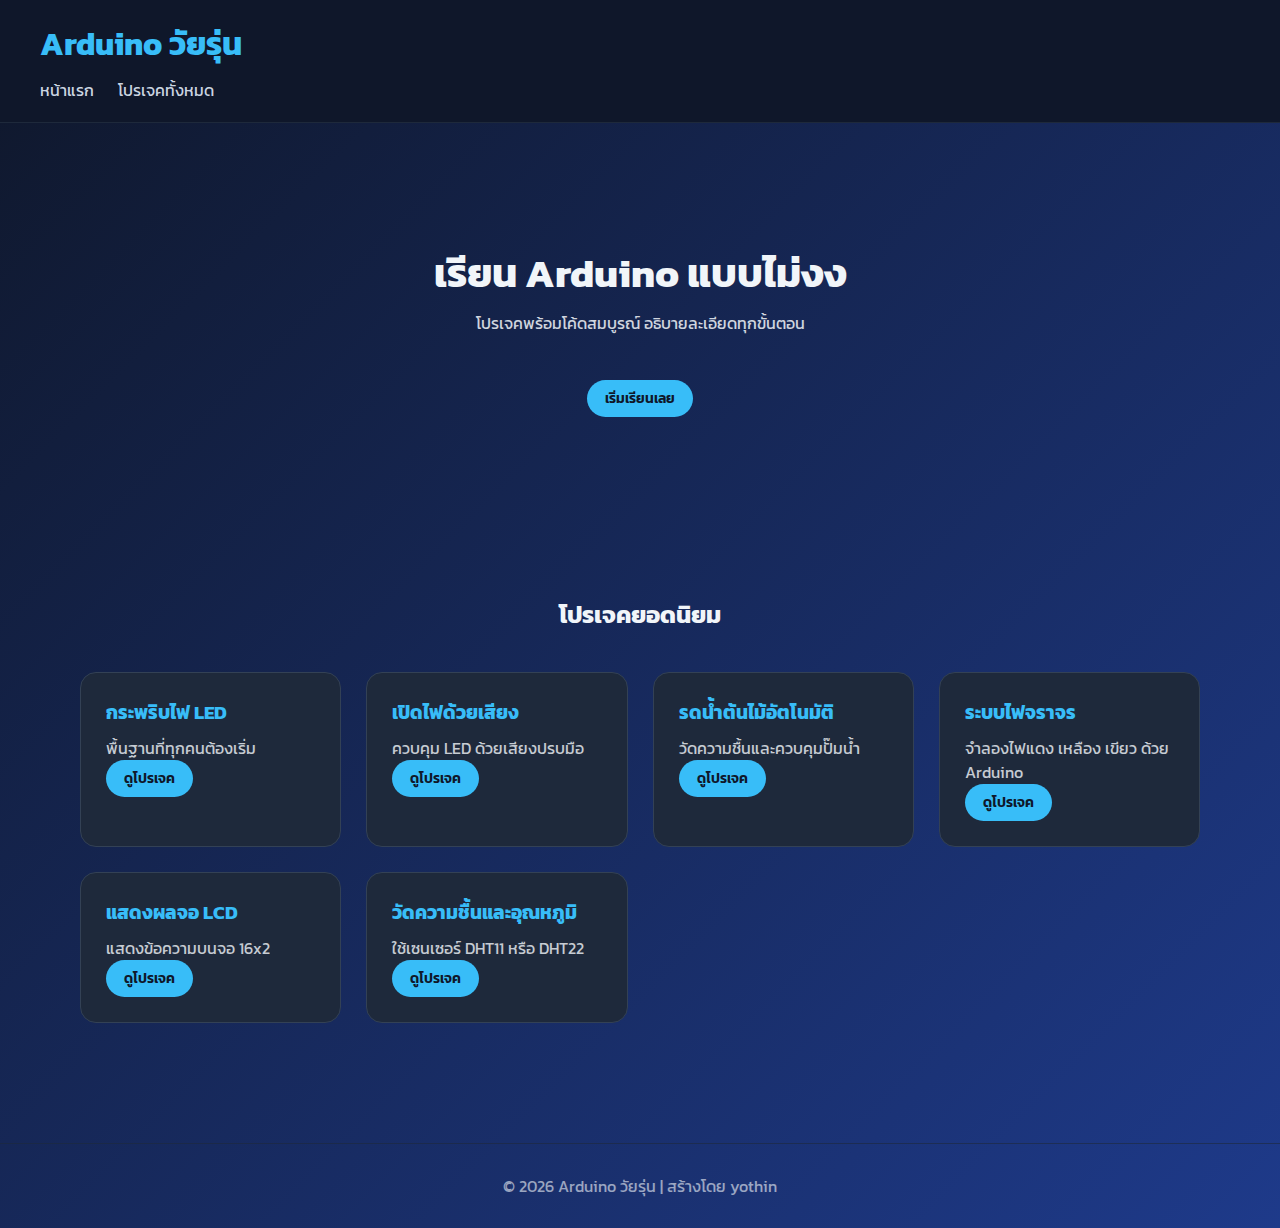
<file: index.html>
<!DOCTYPE html>
<html lang="th">

<head>
    <meta charset="UTF-8">
    <meta name="google-site-verification" content="0wXUp_9MqgOtxCmnk4hvebhjhcC8DUQ1pQcO4-HxYMM" />
    <meta name="viewport" content="width=device-width, initial-scale=1.0">
    <title>Arduino วัยรุ่น | โปรเจคภาษาไทย</title>
    <meta name="description" content="รวมโปรเจค Arduino ภาษาไทย เข้าใจง่าย พร้อมโค้ดสมบูรณ์">
    <link rel="stylesheet" href="style.css">
</head>

<body>

    <header>
        <h1>Arduino วัยรุ่น</h1>
        <nav>
            <a href="index.html">หน้าแรก</a>
            <a href="projects.html">โปรเจคทั้งหมด</a>
        </nav>
    </header>

    <section class="hero">
        <h2>เรียน Arduino แบบไม่งง</h2>
        <p>โปรเจคพร้อมโค้ดสมบูรณ์ อธิบายละเอียดทุกขั้นตอน</p>
        <a href="projects.html" class="btn">เริ่มเรียนเลย</a>
    </section>

    <section class="section">
        <h2>โปรเจคยอดนิยม</h2>
        <div class="grid">

            <div class="card">
                <h3>กระพริบไฟ LED</h3>
                <p>พื้นฐานที่ทุกคนต้องเริ่ม</p>
                <a href="project-led.html" class="btn">ดูโปรเจค</a>
            </div>

            <div class="card">
                <h3>เปิดไฟด้วยเสียง</h3>
                <p>ควบคุม LED ด้วยเสียงปรบมือ</p>
                <a href="project-sound.html" class="btn">ดูโปรเจค</a>
            </div>

            <div class="card">
                <h3>รดน้ำต้นไม้อัตโนมัติ</h3>
                <p>วัดความชื้นและควบคุมปั๊มน้ำ</p>
                <a href="project-soil.html" class="btn">ดูโปรเจค</a>
            </div>
            <div class="card">
                <h3>ระบบไฟจราจร</h3>
                <p>จำลองไฟแดง เหลือง เขียว ด้วย Arduino</p>
                <a href="project-traffic.html" class="btn">ดูโปรเจค</a>
            </div>

            <div class="card">
                <h3>แสดงผลจอ LCD</h3>
                <p>แสดงข้อความบนจอ 16x2</p>
                <a href="project-lcd.html" class="btn">ดูโปรเจค</a>
            </div>

            <div class="card">
                <h3>วัดความชื้นและอุณหภูมิ</h3>
                <p>ใช้เซนเซอร์ DHT11 หรือ DHT22</p>
                <a href="project-dht.html" class="btn">ดูโปรเจค</a>
            </div>

        </div>
    </section>

    <footer>
        © 2026 Arduino วัยรุ่น | สร้างโดย yothin
    </footer>

</body>


</html>
</file>
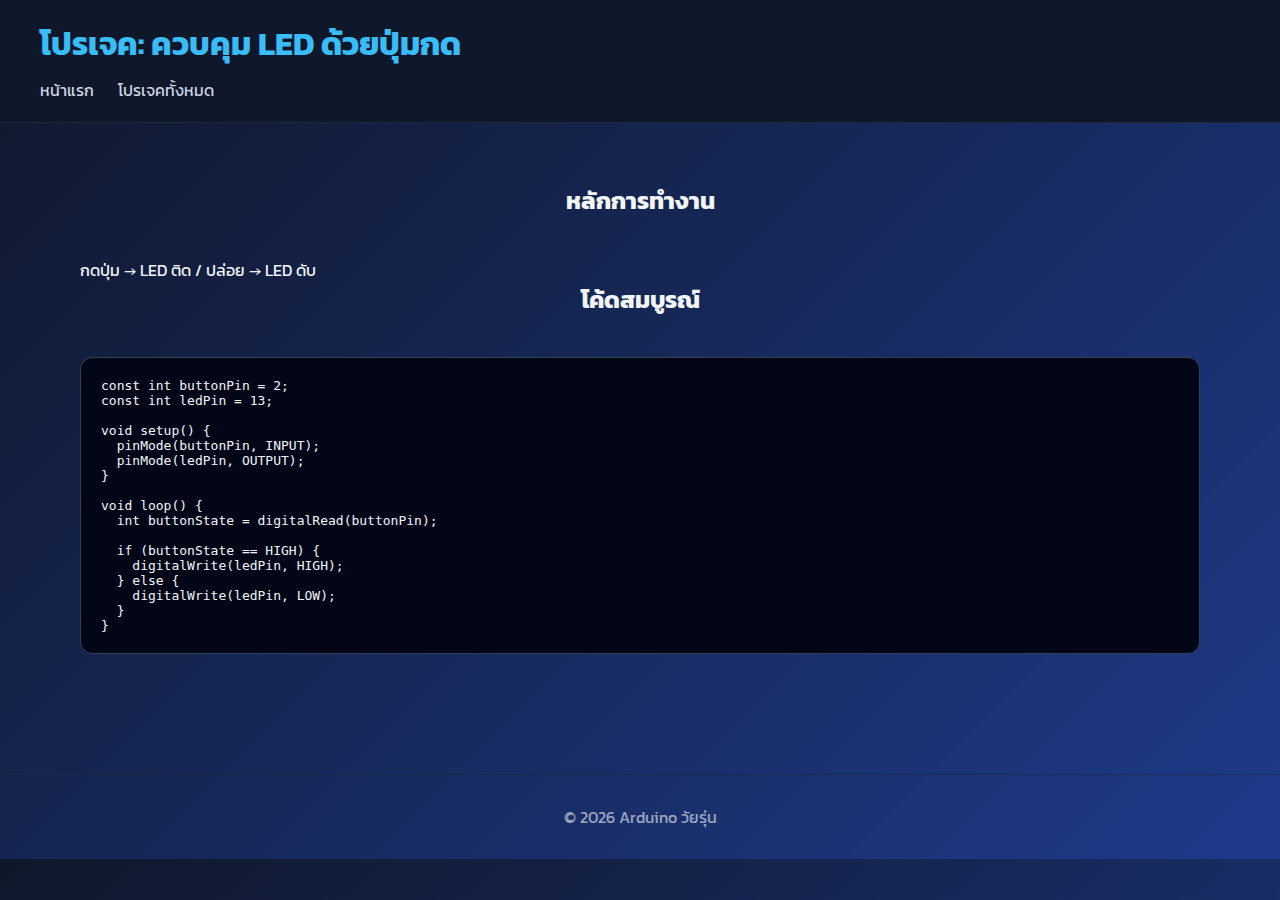
<file: project-button.html>
<!DOCTYPE html>
<html lang="th">

<head>
    <meta charset="UTF-8">
    <meta name="viewport" content="width=device-width, initial-scale=1.0">
    <title>ปุ่มกดควบคุม LED</title>
    <link rel="stylesheet" href="style.css">
</head>

<body>

    <header>
        <h1>โปรเจค: ควบคุม LED ด้วยปุ่มกด</h1>
        <nav>
            <a href="index.html">หน้าแรก</a>
            <a href="projects.html">โปรเจคทั้งหมด</a>
        </nav>
    </header>

    <section class="section">

        <h2>หลักการทำงาน</h2>
        <p>กดปุ่ม → LED ติด / ปล่อย → LED ดับ</p>

        <h2>โค้ดสมบูรณ์</h2>

        <pre>
const int buttonPin = 2;
const int ledPin = 13;

void setup() {
  pinMode(buttonPin, INPUT);
  pinMode(ledPin, OUTPUT);
}

void loop() {
  int buttonState = digitalRead(buttonPin);

  if (buttonState == HIGH) {
    digitalWrite(ledPin, HIGH);
  } else {
    digitalWrite(ledPin, LOW);
  }
}
</pre>

    </section>

    <footer>© 2026 Arduino วัยรุ่น</footer>

</body>

</html>
</file>
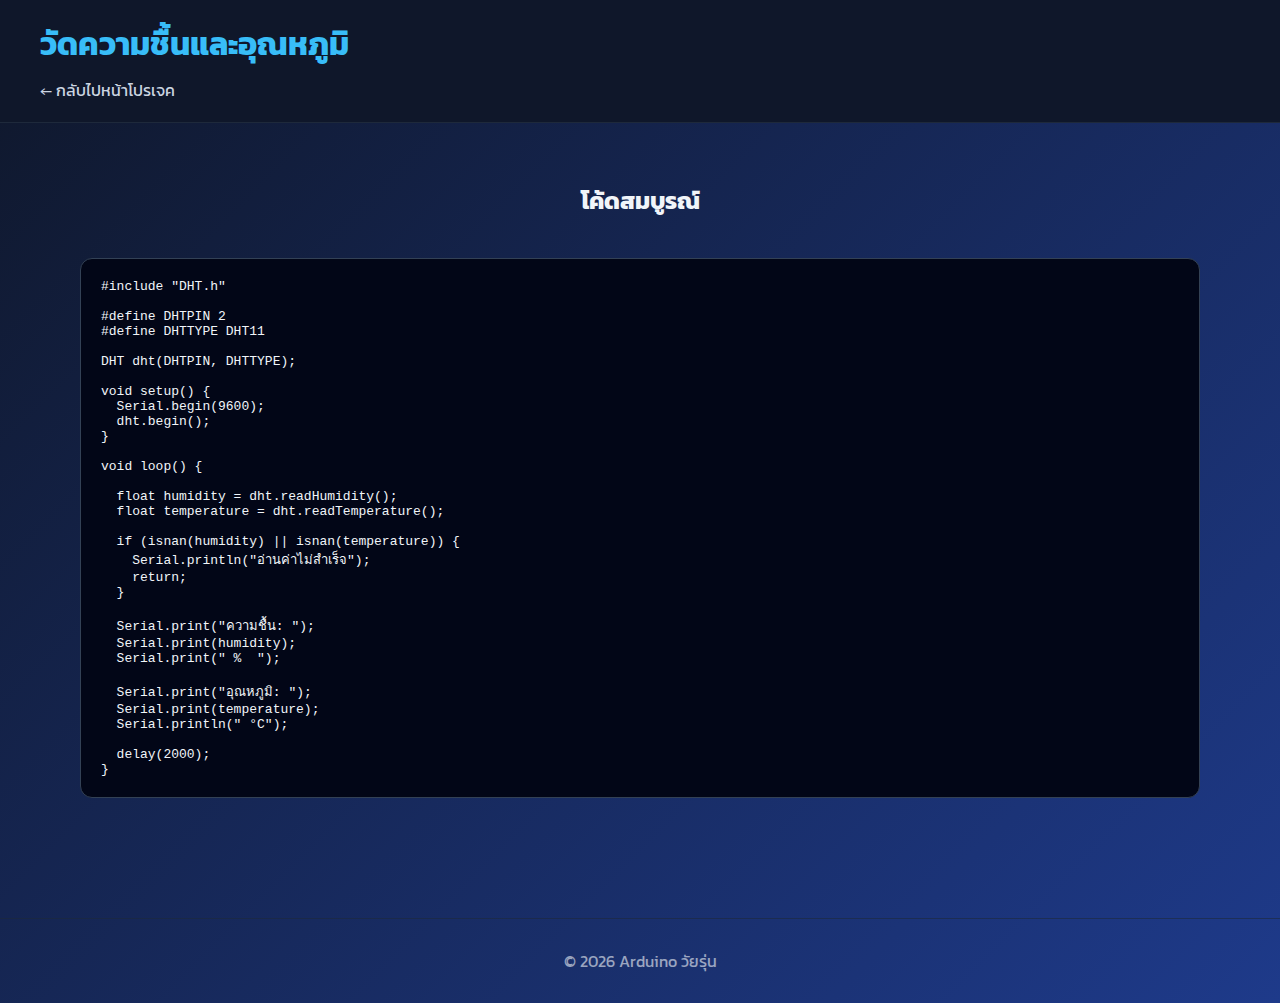
<file: project-dht.html>
<!DOCTYPE html>
<html lang="th">

<head>
    <meta charset="UTF-8">
    <meta name="viewport" content="width=device-width, initial-scale=1.0">
    <title>วัดความชื้นและอุณหภูมิ</title>
    <link rel="stylesheet" href="style.css">
</head>

<body>

    <header>
        <h1>วัดความชื้นและอุณหภูมิ</h1>
        <nav>
            <a href="index.html">← กลับไปหน้าโปรเจค</a>
        </nav>
    </header>

    <section class="section">

        <h2>โค้ดสมบูรณ์</h2>

        <pre>
#include "DHT.h"

#define DHTPIN 2
#define DHTTYPE DHT11

DHT dht(DHTPIN, DHTTYPE);

void setup() {
  Serial.begin(9600);
  dht.begin();
}

void loop() {

  float humidity = dht.readHumidity();
  float temperature = dht.readTemperature();

  if (isnan(humidity) || isnan(temperature)) {
    Serial.println("อ่านค่าไม่สำเร็จ");
    return;
  }

  Serial.print("ความชื้น: ");
  Serial.print(humidity);
  Serial.print(" %  ");

  Serial.print("อุณหภูมิ: ");
  Serial.print(temperature);
  Serial.println(" °C");

  delay(2000);
}
</pre>

    </section>

    <footer>
        © 2026 Arduino วัยรุ่น
    </footer>

</body>

</html>
</file>
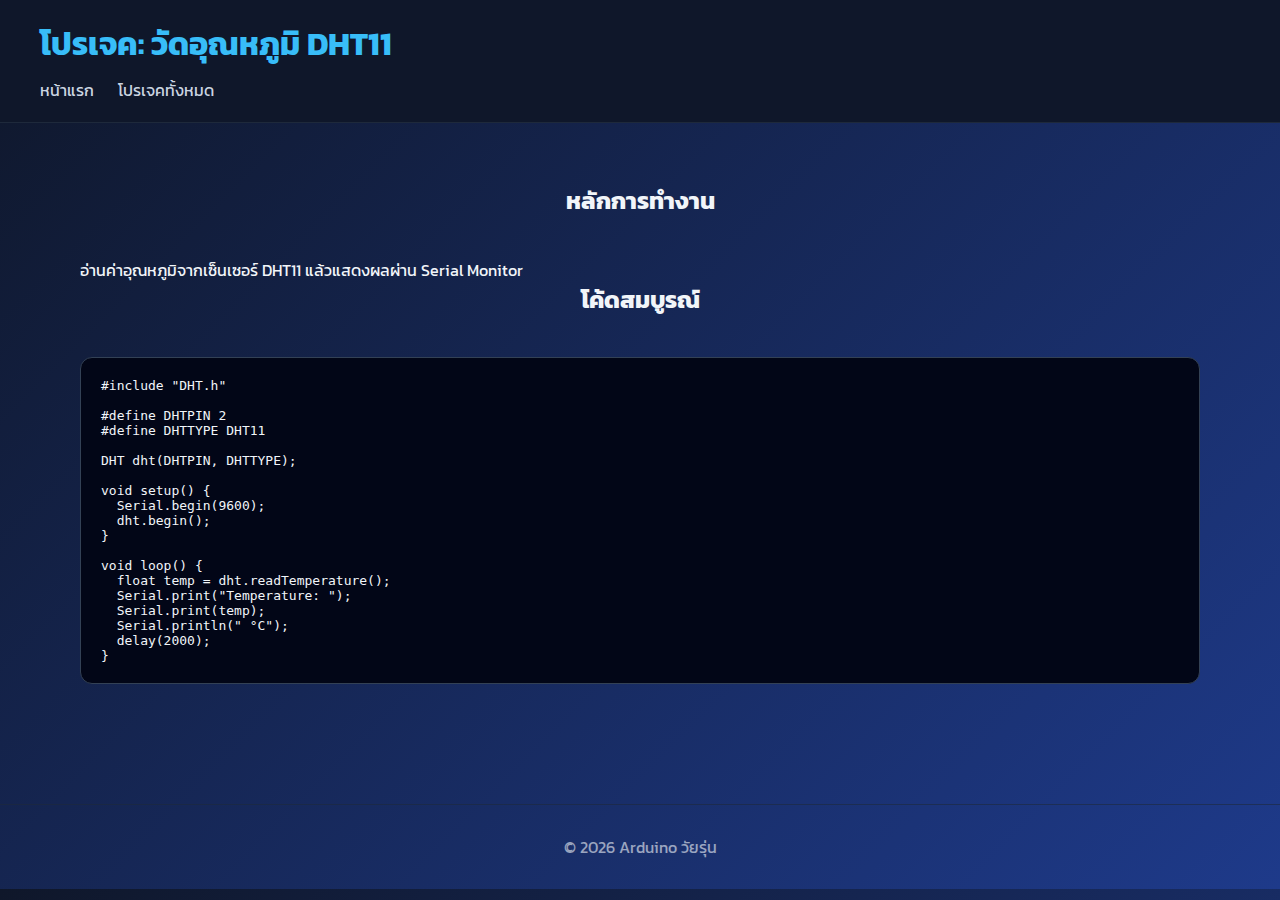
<file: project-dht11.html>
<!DOCTYPE html>
<html lang="th">

<head>
    <meta charset="UTF-8">
    <meta name="viewport" content="width=device-width, initial-scale=1.0">
    <title>DHT11 วัดอุณหภูมิ</title>
    <link rel="stylesheet" href="style.css">
</head>

<body>

    <header>
        <h1>โปรเจค: วัดอุณหภูมิ DHT11</h1>
        <nav>
            <a href="index.html">หน้าแรก</a>
            <a href="projects.html">โปรเจคทั้งหมด</a>
        </nav>
    </header>

    <section class="section">

        <h2>หลักการทำงาน</h2>
        <p>อ่านค่าอุณหภูมิจากเซ็นเซอร์ DHT11 แล้วแสดงผลผ่าน Serial Monitor</p>

        <h2>โค้ดสมบูรณ์</h2>

        <pre>
#include "DHT.h"

#define DHTPIN 2
#define DHTTYPE DHT11

DHT dht(DHTPIN, DHTTYPE);

void setup() {
  Serial.begin(9600);
  dht.begin();
}

void loop() {
  float temp = dht.readTemperature();
  Serial.print("Temperature: ");
  Serial.print(temp);
  Serial.println(" °C");
  delay(2000);
}
</pre>

    </section>

    <footer>© 2026 Arduino วัยรุ่น</footer>

</body>

</html>
</file>
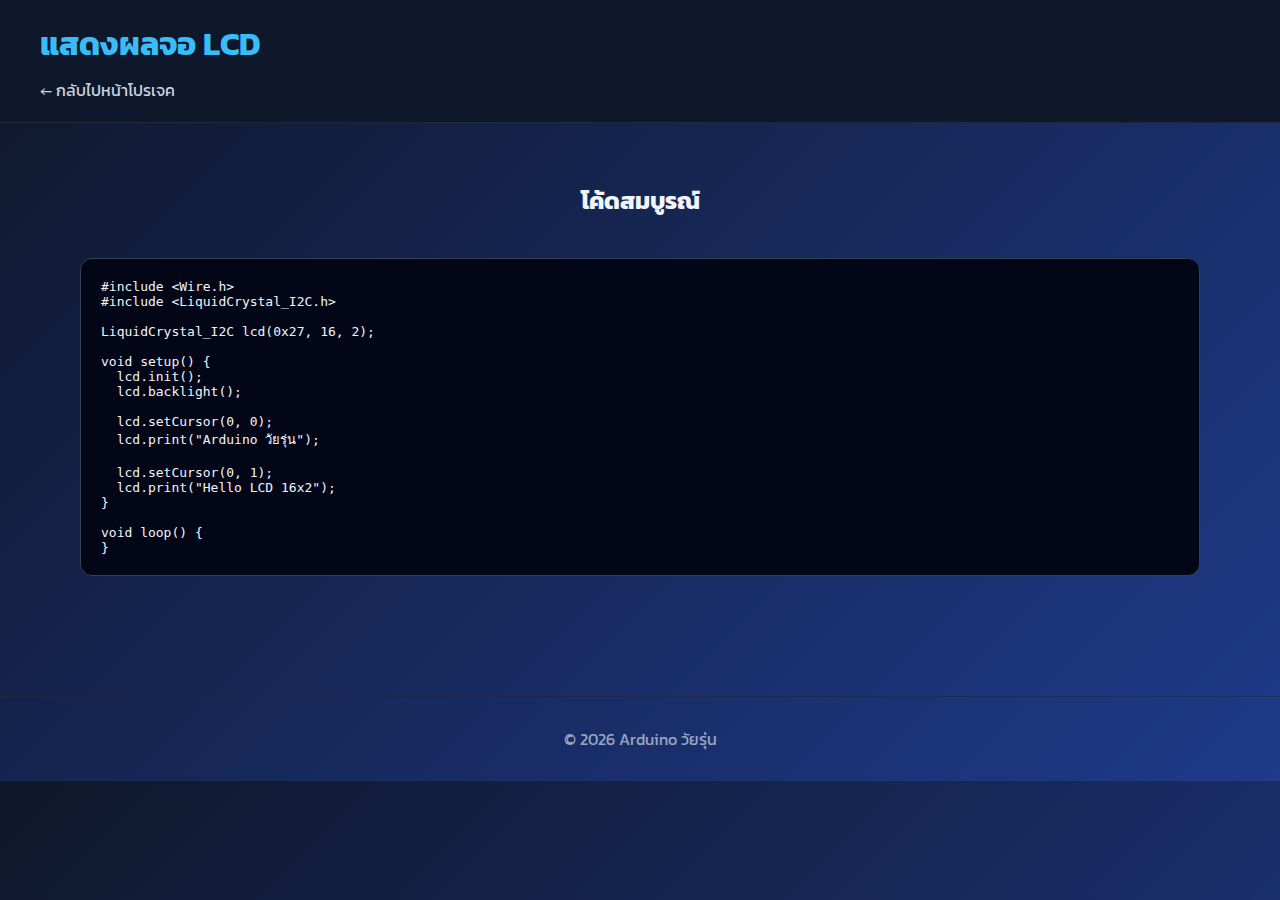
<file: project-lcd.html>
<!DOCTYPE html>
<html lang="th">

<head>
    <meta charset="UTF-8">
    <meta name="viewport" content="width=device-width, initial-scale=1.0">
    <title>แสดงผลจอ LCD</title>
    <link rel="stylesheet" href="style.css">
</head>

<body>

    <header>
        <h1>แสดงผลจอ LCD</h1>
        <nav>
            <a href="index.html">← กลับไปหน้าโปรเจค</a>
        </nav>
    </header>

    <section class="section">

        <h2>โค้ดสมบูรณ์</h2>

        <pre>
#include &lt;Wire.h&gt;
#include &lt;LiquidCrystal_I2C.h&gt;

LiquidCrystal_I2C lcd(0x27, 16, 2);

void setup() {
  lcd.init();
  lcd.backlight();

  lcd.setCursor(0, 0);
  lcd.print("Arduino วัยรุ่น");

  lcd.setCursor(0, 1);
  lcd.print("Hello LCD 16x2");
}

void loop() {
}
</pre>

    </section>

    <footer>
        © 2026 Arduino วัยรุ่น
    </footer>

</body>

</html>
</file>
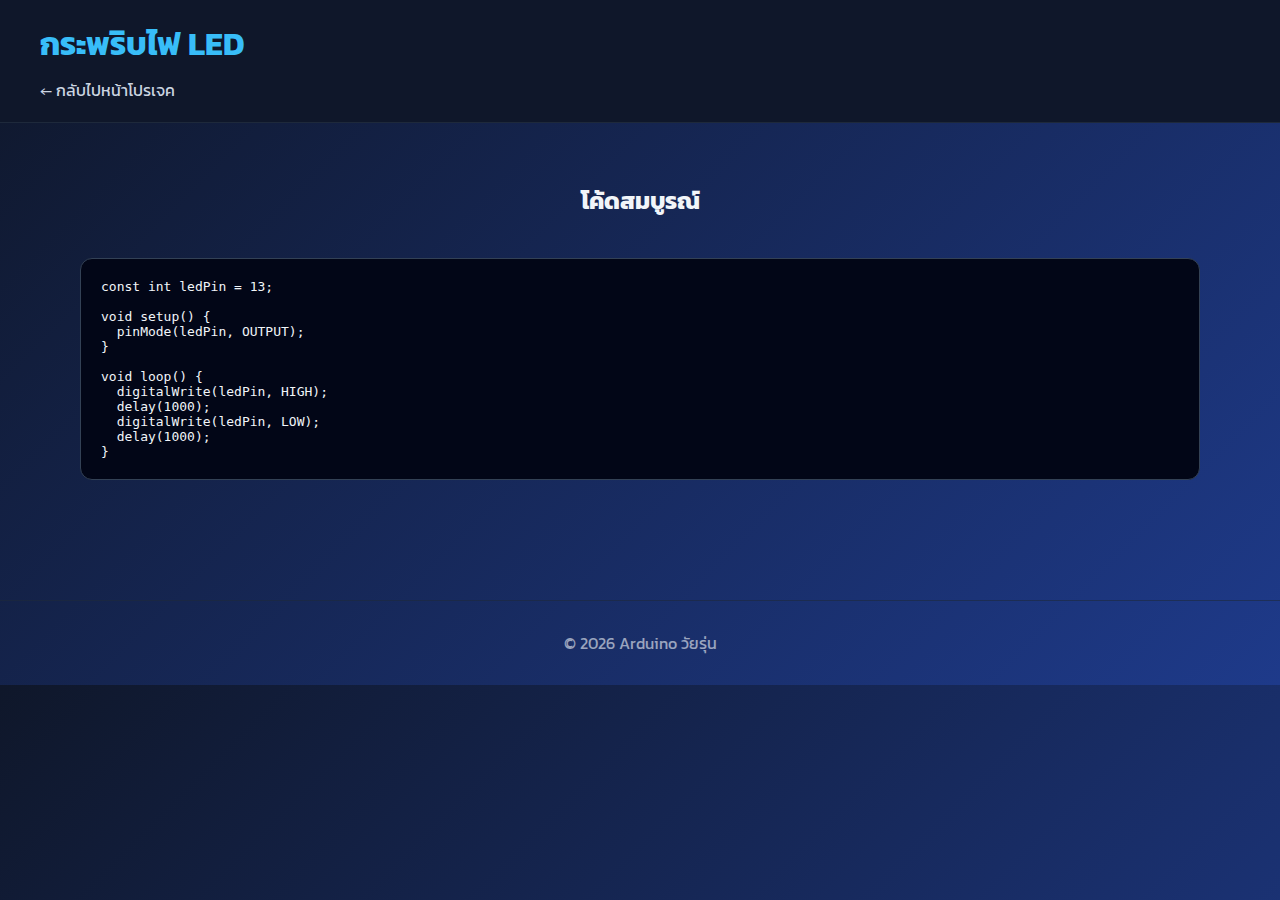
<file: project-led.html>
<!DOCTYPE html>
<html lang="th">

<head>
    <meta charset="UTF-8">
    <meta name="viewport" content="width=device-width, initial-scale=1.0">
    <title>กระพริบไฟ LED</title>
    <link rel="stylesheet" href="style.css">
</head>

<body>

    <header>
        <h1>กระพริบไฟ LED</h1>
        <nav>
            <a href="projects.html">← กลับไปหน้าโปรเจค</a>
        </nav>
    </header>

    <section class="section">

        <h2>โค้ดสมบูรณ์</h2>

        <pre>
const int ledPin = 13;

void setup() {
  pinMode(ledPin, OUTPUT);
}

void loop() {
  digitalWrite(ledPin, HIGH);
  delay(1000);
  digitalWrite(ledPin, LOW);
  delay(1000);
}
</pre>

    </section>

    <footer>© 2026 Arduino วัยรุ่น</footer>

</body>

</html>
</file>
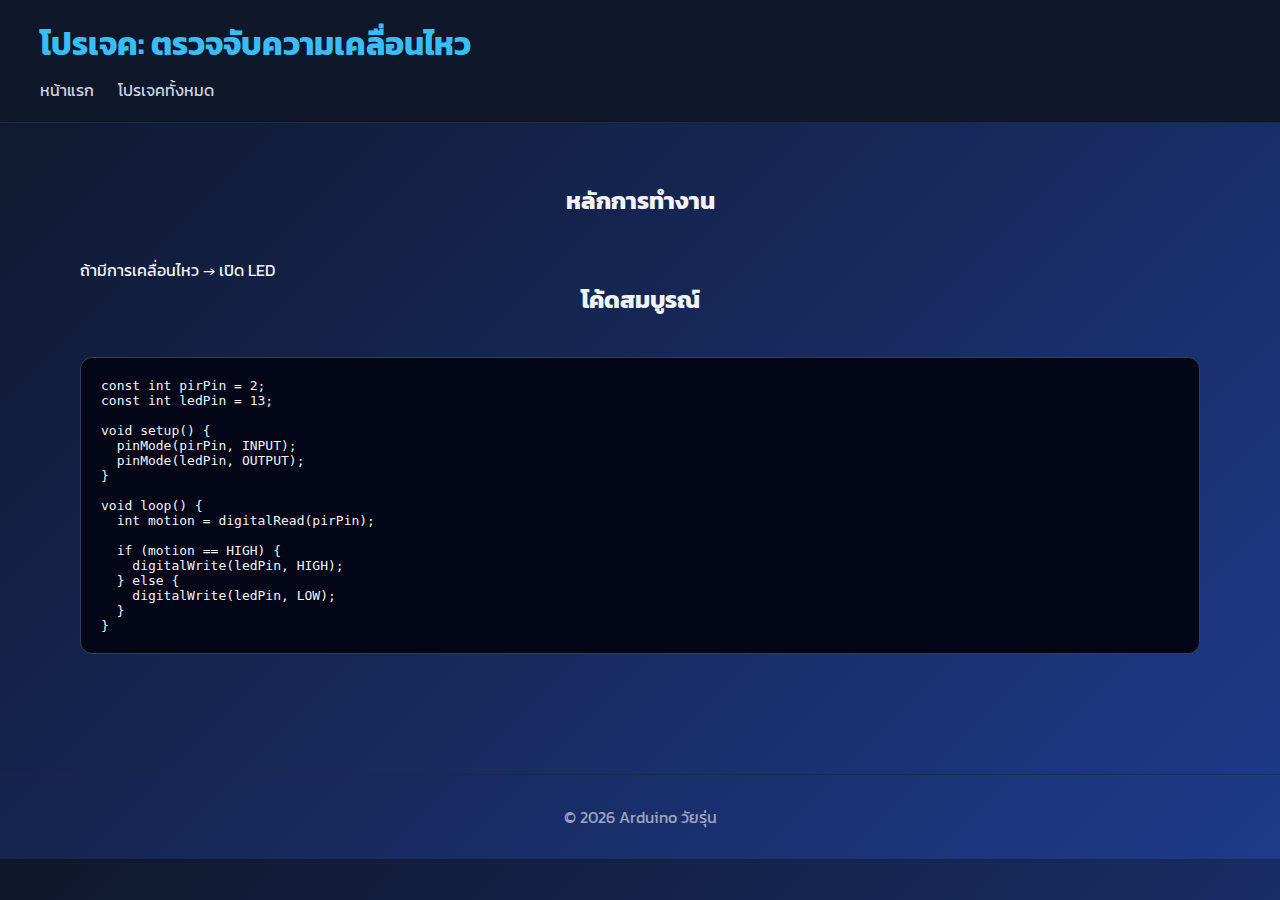
<file: project-pir.html>
<!DOCTYPE html>
<html lang="th">

<head>
    <meta charset="UTF-8">
    <meta name="viewport" content="width=device-width, initial-scale=1.0">
    <title>PIR Motion Sensor</title>
    <link rel="stylesheet" href="style.css">
</head>

<body>

    <header>
        <h1>โปรเจค: ตรวจจับความเคลื่อนไหว</h1>
        <nav>
            <a href="index.html">หน้าแรก</a>
            <a href="projects.html">โปรเจคทั้งหมด</a>
        </nav>
    </header>

    <section class="section">

        <h2>หลักการทำงาน</h2>
        <p>ถ้ามีการเคลื่อนไหว → เปิด LED</p>

        <h2>โค้ดสมบูรณ์</h2>

        <pre>
const int pirPin = 2;
const int ledPin = 13;

void setup() {
  pinMode(pirPin, INPUT);
  pinMode(ledPin, OUTPUT);
}

void loop() {
  int motion = digitalRead(pirPin);

  if (motion == HIGH) {
    digitalWrite(ledPin, HIGH);
  } else {
    digitalWrite(ledPin, LOW);
  }
}
</pre>

    </section>

    <footer>© 2026 Arduino วัยรุ่น</footer>

</body>

</html>
</file>
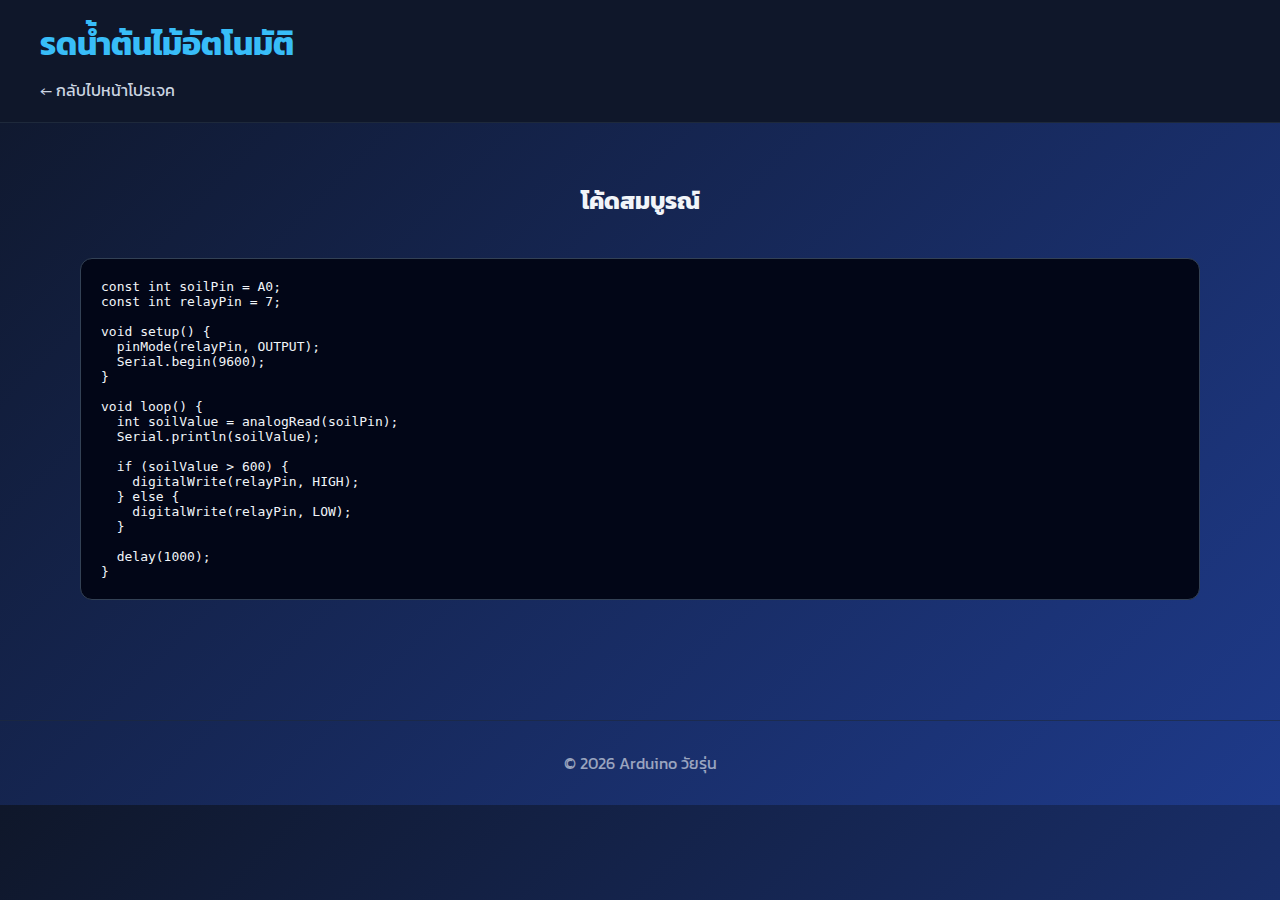
<file: project-soil.html>
<!DOCTYPE html>
<html lang="th">

<head>
    <meta charset="UTF-8">
    <meta name="viewport" content="width=device-width, initial-scale=1.0">
    <title>รดน้ำต้นไม้อัตโนมัติ</title>
    <link rel="stylesheet" href="style.css">
</head>

<body>

    <header>
        <h1>รดน้ำต้นไม้อัตโนมัติ</h1>
        <nav>
            <a href="projects.html">← กลับไปหน้าโปรเจค</a>
        </nav>
    </header>

    <section class="section">

        <h2>โค้ดสมบูรณ์</h2>

        <pre>
const int soilPin = A0;
const int relayPin = 7;

void setup() {
  pinMode(relayPin, OUTPUT);
  Serial.begin(9600);
}

void loop() {
  int soilValue = analogRead(soilPin);
  Serial.println(soilValue);

  if (soilValue > 600) {
    digitalWrite(relayPin, HIGH);
  } else {
    digitalWrite(relayPin, LOW);
  }

  delay(1000);
}
</pre>

    </section>

    <footer>© 2026 Arduino วัยรุ่น</footer>

</body>

</html>
</file>
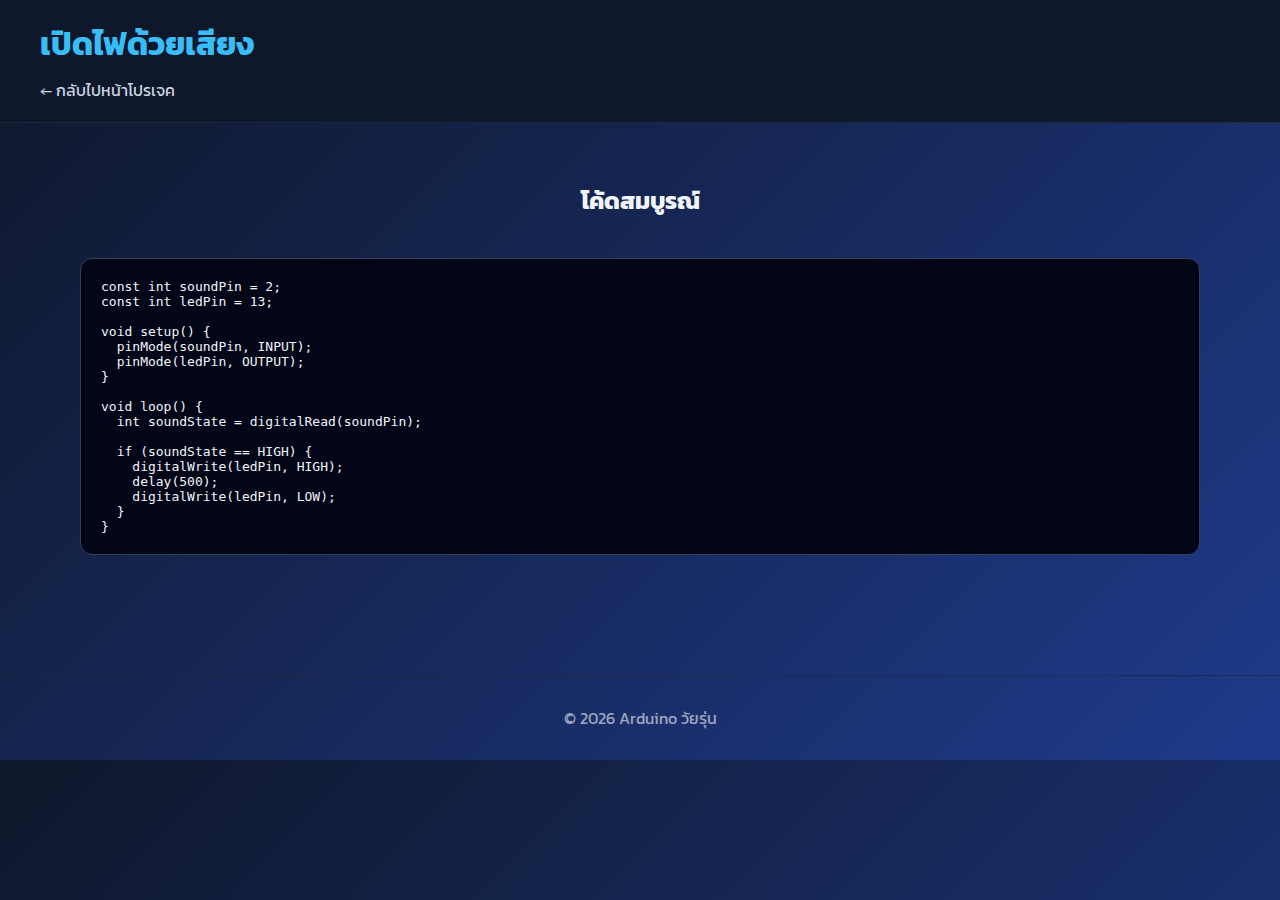
<file: project-sound.html>
<!DOCTYPE html>
<html lang="th">

<head>
    <meta charset="UTF-8">
    <meta name="viewport" content="width=device-width, initial-scale=1.0">
    <title>เปิดไฟด้วยเสียง</title>
    <link rel="stylesheet" href="style.css">
</head>

<body>

    <header>
        <h1>เปิดไฟด้วยเสียง</h1>
        <nav>
            <a href="projects.html">← กลับไปหน้าโปรเจค</a>
        </nav>
    </header>

    <section class="section">

        <h2>โค้ดสมบูรณ์</h2>

        <pre>
const int soundPin = 2;
const int ledPin = 13;

void setup() {
  pinMode(soundPin, INPUT);
  pinMode(ledPin, OUTPUT);
}

void loop() {
  int soundState = digitalRead(soundPin);

  if (soundState == HIGH) {
    digitalWrite(ledPin, HIGH);
    delay(500);
    digitalWrite(ledPin, LOW);
  }
}
</pre>

    </section>

    <footer>© 2026 Arduino วัยรุ่น</footer>

</body>

</html>
</file>
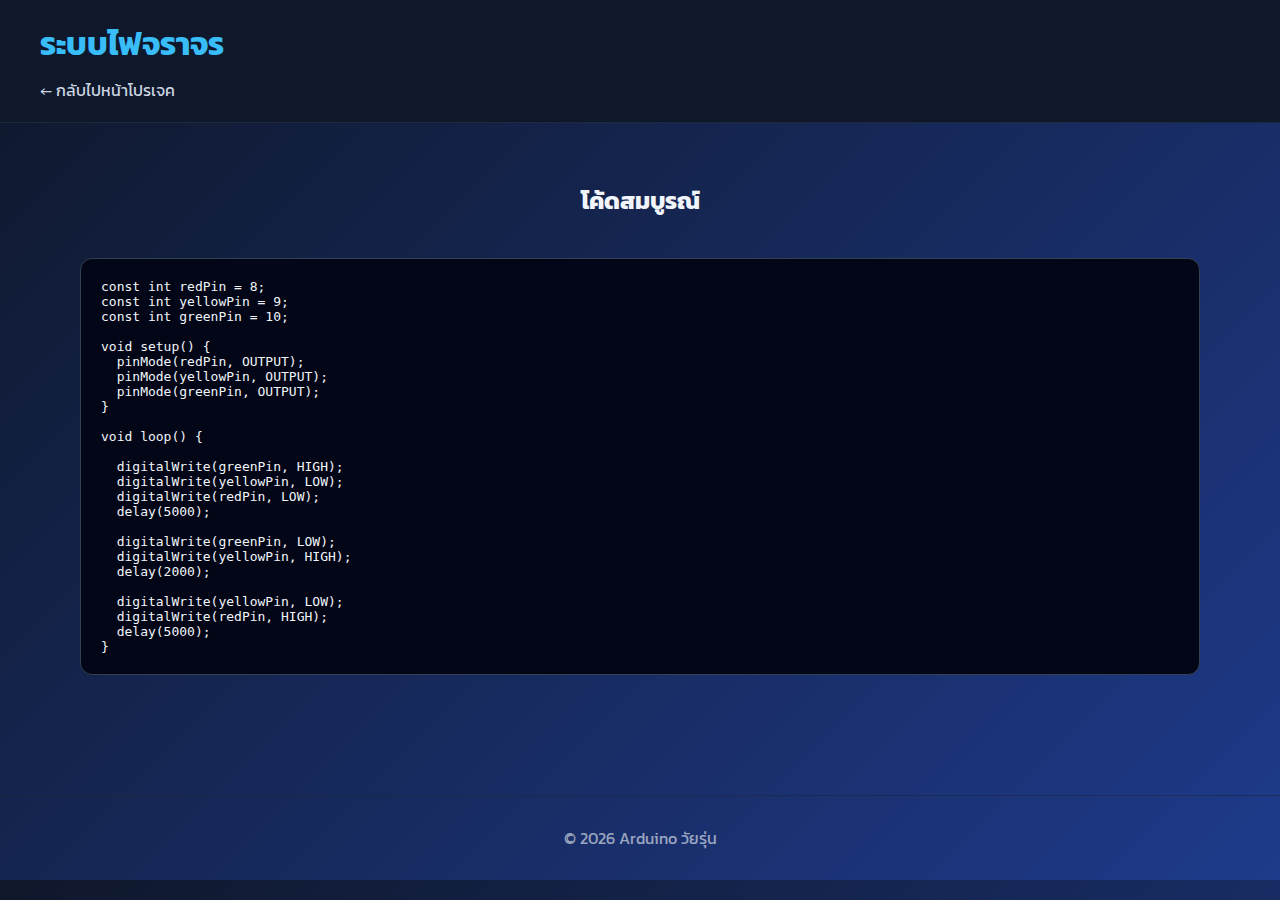
<file: project-traffic.html>
<!DOCTYPE html>
<html lang="th">

<head>
    <meta charset="UTF-8">
    <meta name="viewport" content="width=device-width, initial-scale=1.0">
    <title>ระบบไฟจราจร</title>
    <link rel="stylesheet" href="style.css">
</head>

<body>

    <header>
        <h1>ระบบไฟจราจร</h1>
        <nav>
            <a href="index.html">← กลับไปหน้าโปรเจค</a>
        </nav>
    </header>

    <section class="section">

        <h2>โค้ดสมบูรณ์</h2>

        <pre>
const int redPin = 8;
const int yellowPin = 9;
const int greenPin = 10;

void setup() {
  pinMode(redPin, OUTPUT);
  pinMode(yellowPin, OUTPUT);
  pinMode(greenPin, OUTPUT);
}

void loop() {

  digitalWrite(greenPin, HIGH);
  digitalWrite(yellowPin, LOW);
  digitalWrite(redPin, LOW);
  delay(5000);

  digitalWrite(greenPin, LOW);
  digitalWrite(yellowPin, HIGH);
  delay(2000);

  digitalWrite(yellowPin, LOW);
  digitalWrite(redPin, HIGH);
  delay(5000);
}
</pre>

    </section>

    <footer>
        © 2026 Arduino วัยรุ่น
    </footer>

</body>

</html>
</file>
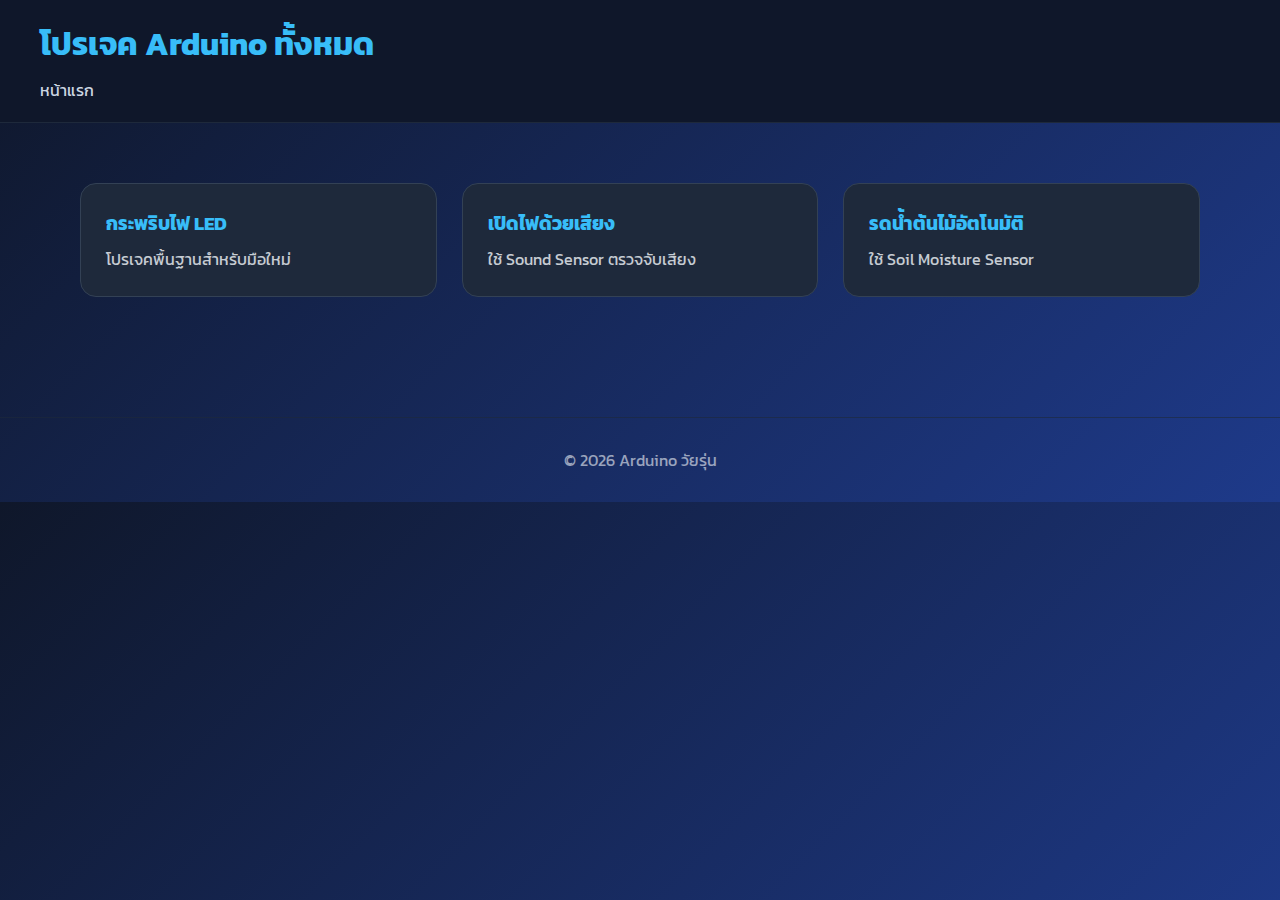
<file: projects.html>
<!DOCTYPE html>
<html lang="th">

<head>
    <meta charset="UTF-8">
    <meta name="viewport" content="width=device-width, initial-scale=1.0">
    <title>โปรเจคทั้งหมด</title>
    <link rel="stylesheet" href="style.css">
</head>

<body>

    <header>
        <h1>โปรเจค Arduino ทั้งหมด</h1>
        <nav>
            <a href="index.html">หน้าแรก</a>
        </nav>
    </header>

    <section class="section">
        <div class="grid">

            <a href="project-led.html" class="card-link">
                <div class="card">
                    <h3>กระพริบไฟ LED</h3>
                    <p>โปรเจคพื้นฐานสำหรับมือใหม่</p>
                </div>
            </a>

            <a href="project-sound.html" class="card-link">
                <div class="card">
                    <h3>เปิดไฟด้วยเสียง</h3>
                    <p>ใช้ Sound Sensor ตรวจจับเสียง</p>
                </div>
            </a>

            <a href="project-soil.html" class="card-link">
                <div class="card">
                    <h3>รดน้ำต้นไม้อัตโนมัติ</h3>
                    <p>ใช้ Soil Moisture Sensor</p>
                </div>
            </a>

        </div>
    </section>

    <footer>
        © 2026 Arduino วัยรุ่น
    </footer>

</body>

</html>
</file>
<file: style.css>
@import url('https://fonts.googleapis.com/css2?family=Kanit:wght@300;400;600&display=swap');
* {
    margin: 0;
    padding: 0;
    box-sizing: border-box;
}

body {
    font-family: 'Kanit', sans-serif;
    background: linear-gradient(135deg, #0f172a, #1e3a8a);
    color: #f1f5f9;
}

header {
    background: #0f172a;
    padding: 20px 40px;
    border-bottom: 1px solid #1e293b;
}

header h1 {
    color: #38bdf8;
    margin-bottom: 10px;
}

nav a {
    margin-right: 20px;
    text-decoration: none;
    color: #cbd5e1;
    transition: .3s;
}

nav a:hover {
    color: #38bdf8;
}

.section {
    padding: 60px 40px;
    max-width: 1200px;
    margin: auto;
}

.section h2 {
    text-align: center;
    margin-bottom: 40px;
}

.grid {
    display: grid;
    grid-template-columns: repeat(auto-fit, minmax(260px, 1fr));
    gap: 25px;
}

.card-link {
    text-decoration: none;
    color: inherit;
}

.card {
    background: #1e293b;
    padding: 25px;
    border-radius: 16px;
    border: 1px solid #334155;
    transition: .3s;
}

.card:hover {
    transform: translateY(-8px);
    border-color: #38bdf8;
}

.card h3 {
    color: #38bdf8;
    margin-bottom: 10px;
}

.card p {
    opacity: .8;
}

.hero {
    text-align: center;
    padding: 120px 70px;
}

.hero h2 {
    font-size: 40px;
    margin-bottom: 8px;
    /* ชิดกับคำอธิบายมากขึ้น */
}

.hero p {
    margin-bottom: 45px;
    /* ดันปุ่มให้ห่างลง */
    opacity: .85;
}

.btn {
    display: inline-block;
    padding: 8px 18px;
    /* เล็กลง */
    background: #38bdf8;
    color: #0f172a;
    border-radius: 20px;
    /* ลดความมน */
    text-decoration: none;
    font-weight: 600;
    font-size: 14px;
    /* ลดขนาดตัวอักษรนิด */
    transition: .3s;
}

.btn:hover {
    background: #0ea5e9;
    transform: scale(1.05);
}

pre {
    background: #020617;
    padding: 20px;
    border-radius: 12px;
    overflow-x: auto;
    border: 1px solid #334155;
    margin-top: 20px;
}

footer {
    text-align: center;
    padding: 30px;
    margin-top: 60px;
    opacity: .6;
    border-top: 1px solid #1e293b;
}

@media(max-width:768px) {
    .hero h2 {
        font-size: 26px;
    }
}
</file>
